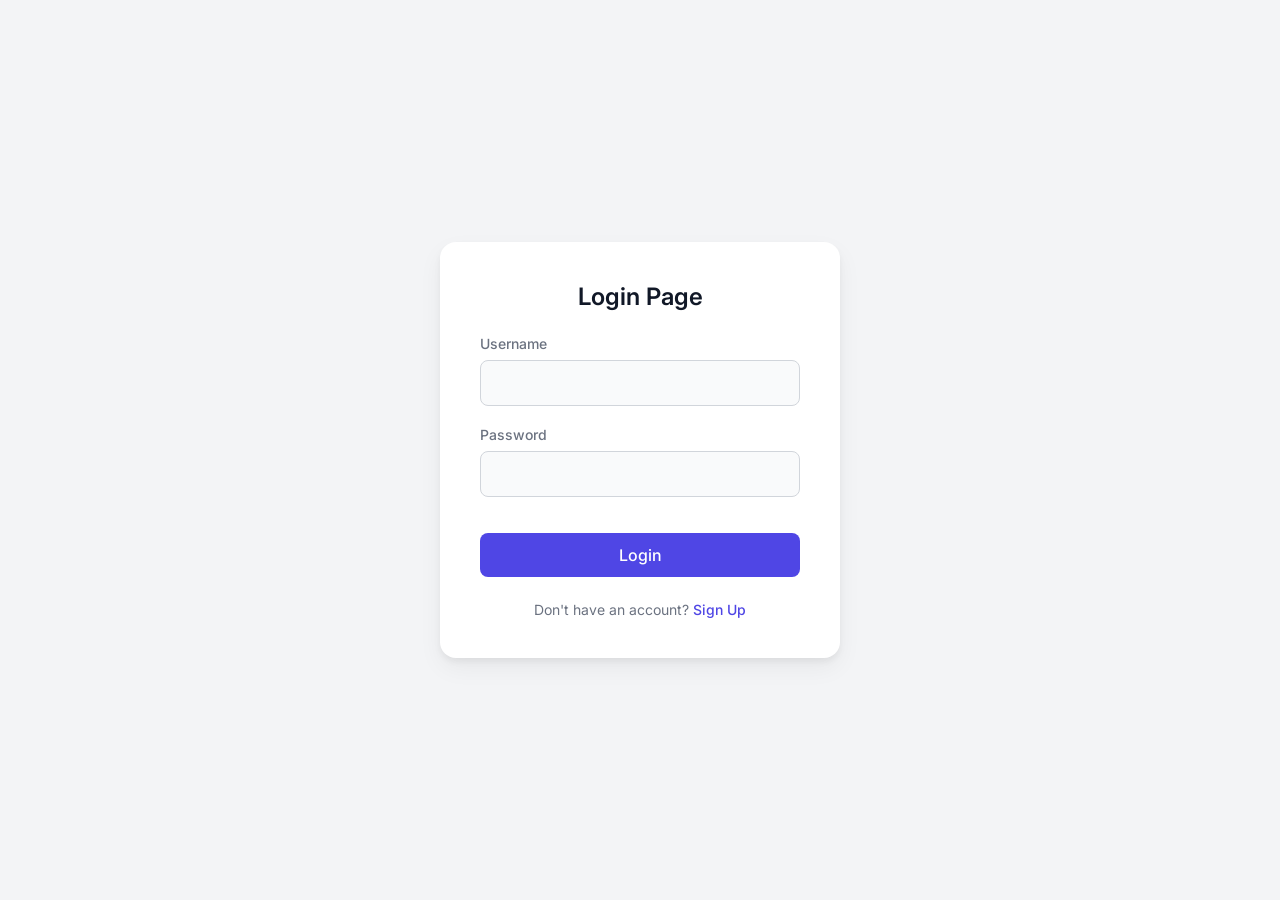
<file: Login.html>
<!DOCTYPE html>
<html lang="en">
<head>
    <meta charset="UTF-8">
    <title>Login Page</title>

    <script src ="https://code.jquery.com/jquery-3.6.0.min.js"></script>
    <link rel="stylesheet" href="Style.css">
</head>
<body>

<div class="container">
    <h2>Login Page</h2>
    <div class="form-group">
        <label for="username">Username</label>
        <input type="text" name="username" id="username" required>
    </div>
    <div class="form-group">
        <label for="password">Password</label>
        <input type="password" name="password" id="password" required>
    </div>
    <p id="error-msg" style="color: red; font-size: 0.875rem; display: none;"></p>
    <button class="btn" onclick="handleLogin()">Login</button>
    <div class="form-footer">
        Don't have an account? <a href="Signup.html">Sign Up</a>
    </div>
</div>

<script>
    function handleLogin(){

        let username=$('#username').val().trim();
        let password=$('#password').val().trim();

        let obj = JSON.stringify({"userName":username,"password":password});

        $.ajax({
            url:"http://localhost:8080/api/test/login",
            type:'POST',
            contentType:'application/json',
            data: obj,
            success: function (response){

                console.log(response);

                localStorage.setItem("JWT",response.body.token);
                localStorage.setItem("userId",response.body.userId);

                console.log(localStorage.getItem("JWT"));
                alert("Login successful!");
                window.location.href = "UserManagement.html";
            },
            error:function (response){
                let errorMsg = $('#error-msg');
                errorMsg.show();
                if(response.status===403){
                    errorMsg.text("Invalid Credentials");
                } else {
                    errorMsg.text("Login failed. Please try again.");
                }
            }
        })
    }
</script>

</body>
</html>
</file>
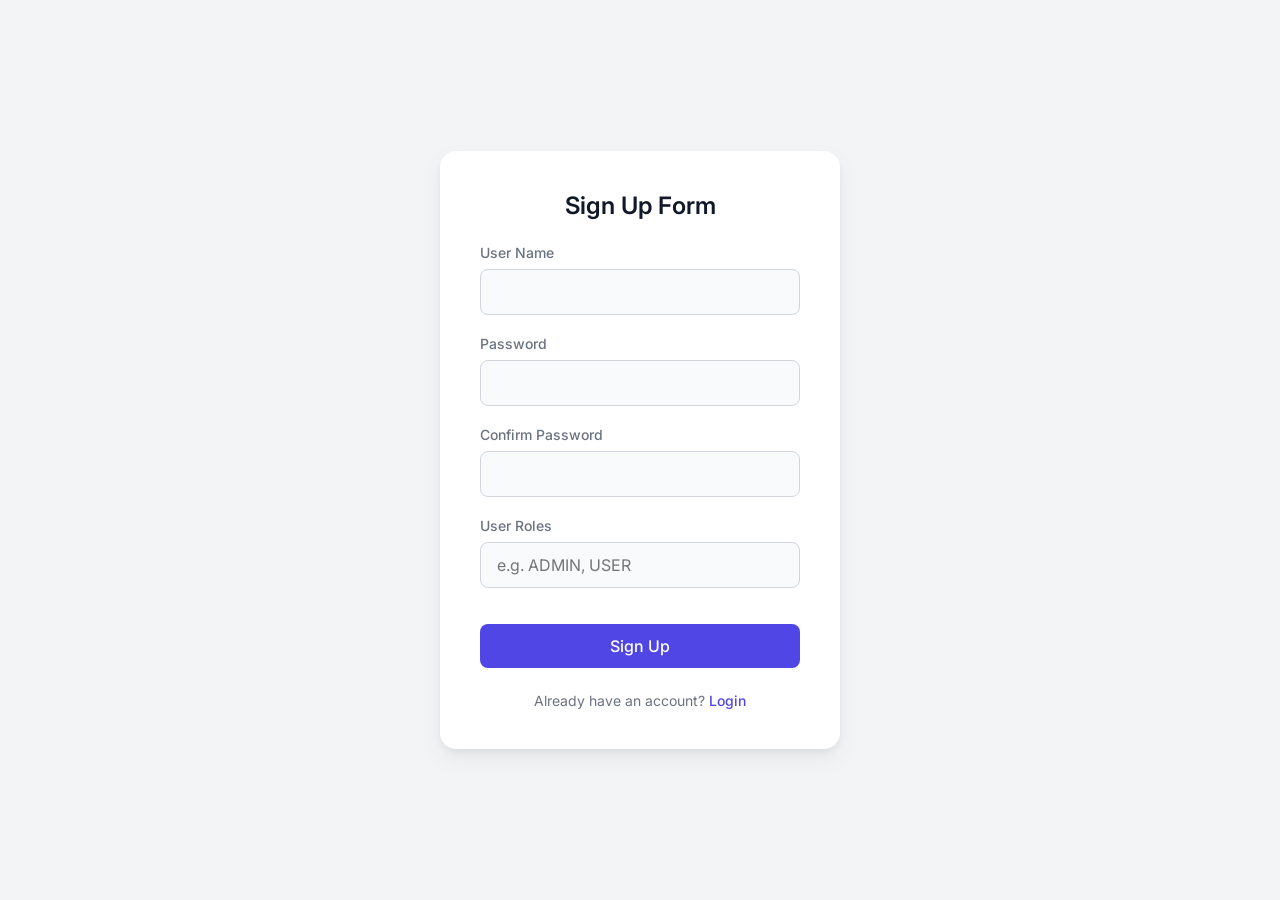
<file: Signup.html>
<!DOCTYPE html>
<html lang="en">
<head>
    <meta charset="UTF-8">
    <title>Sign Up</title>

    <script src ="https://code.jquery.com/jquery-3.6.0.min.js"></script>
    <link rel="stylesheet" href="Style.css">
</head>
<body>

<div class="container">
    <h2>Sign Up Form</h2>
    <form id="signupForm">
        <div class="form-group">
            <label for="username">User Name</label>
            <input type="text" id="username" name="username" required>
        </div>
        <div class="form-group">
            <label for="password_1">Password</label>
            <input type="password" id="password_1" name="password_1" required>
        </div>
        <div class="form-group">
            <label for="password_2">Confirm Password</label>
            <input type="password" id="password_2" name="password_2" required>
        </div>
        <div class="form-group">
            <label for="userRoles">User Roles</label>
            <input type="text" id="userRoles" name="userRoles" required placeholder="e.g. ADMIN, USER">
        </div>
        <p id="signup-error-msg" style="color: red; font-size: 0.875rem; display: none;"></p>
        <button type="button" onclick="handleSignUp()">Sign Up</button>
        <div class="form-footer">
            Already have an account? <a href="Login.html">Login</a>
        </div>
    </form>
</div>

<script>

    function handleSignUp(){
        let username = $('#username').val().trim();
        let password_1 = $('#password_1').val().trim();
        let password_2 = $('#password_2').val().trim();
        let userRoles = $('#userRoles').val();

        if(password_1==="" || password_1!==password_2){
            let errorMsg = $('#signup-error-msg');
            errorMsg.show().text("Passwords do not match or are empty.");
            return;
        }

        const obj = JSON.stringify({
            "username": username,
            "password": password_1,
            "userRoles": userRoles 
        });

        console.log(localStorage.getItem("JWT"))


        $.ajax({
           url:"http://localhost:8080/api/test/saveUser",
           type:'POST',
           contentType:'application/json',
           data:obj,
           headers:{
               'Authorization':'Bearer '+localStorage.getItem("JWT")
           },
           success:function (response){
               console.log(response)
               alert(response.message || "User created successfully!")
               window.location.href = "Login.html";
           },
           error:function (response){
               alert(response.message)
           }
        });
    }
</script>

</body>
</html>
</file>
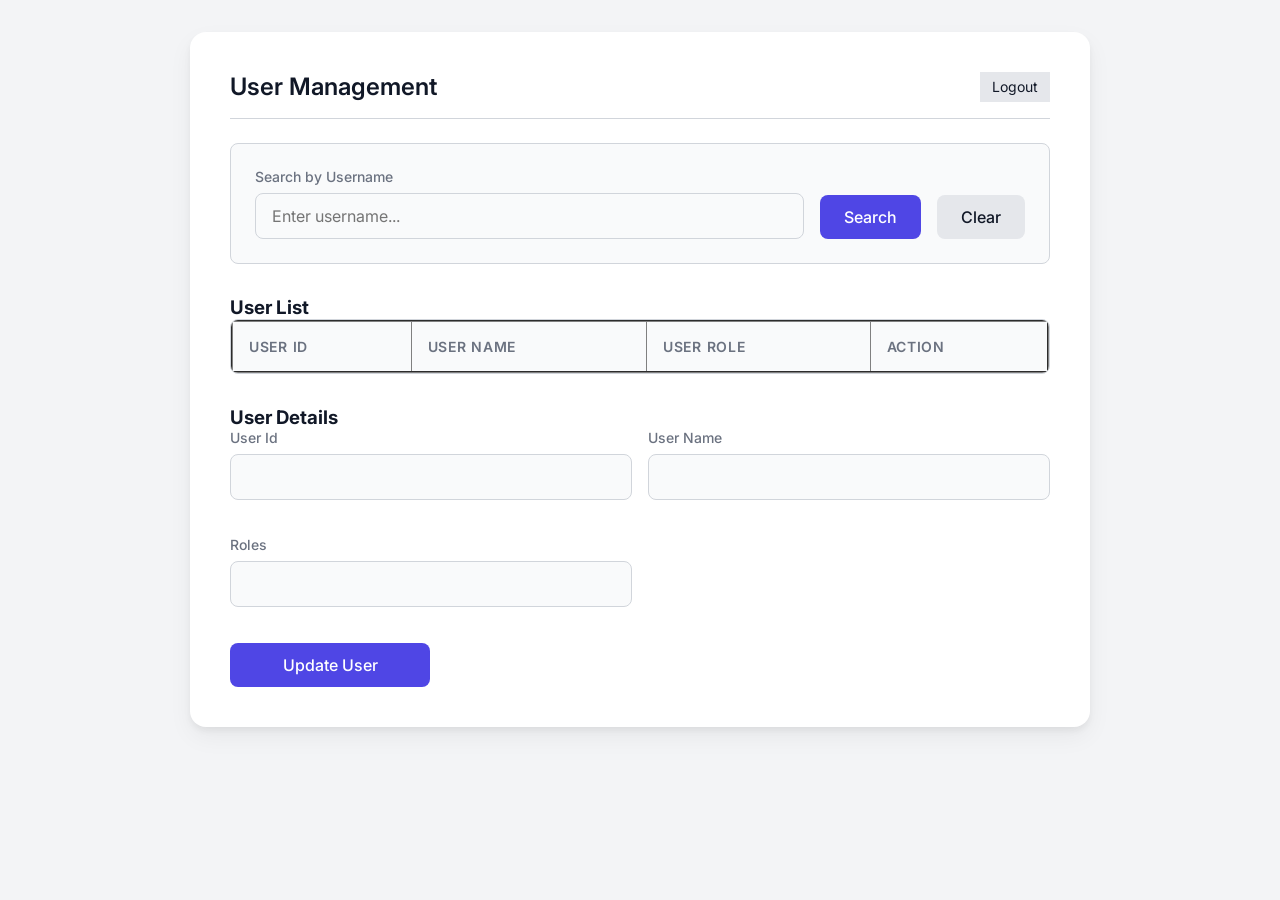
<file: UserManagement.html>
<!DOCTYPE html>
<html lang="en">
<head>
    <meta charset="UTF-8">
    <title>User Management</title>
    <script src ="https://code.jquery.com/jquery-3.6.0.min.js"></script>
    <link rel="stylesheet" href="Style.css">
</head>
<body class="dashboard-body">

<div class="dashboard-container">
    <div class="dashboard-header">
        <h2>User Management</h2>
        <a href="Login.html" class="btn btn-secondary btn-small" style="text-decoration: none;">Logout</a>
    </div>

    <div class="filter-section">
        <div class="form-group">
            <label for="searchUsername">Search by Username</label>
            <input type="text" name="searchUsername" id="searchUsername" placeholder="Enter username...">
        </div>
        <button type="button" class="btn" onclick="searchUsers()">Search</button>
        <button type="button" class="btn btn-secondary" onclick="clearTable()">Clear</button>
    </div>

    <h3>User List</h3>
    <div class="table-container">

<table border="2pt" id="userTbl">
    <thead>
    <th>User ID</th>
    <th>User name</th>
    <th>User Role</th>
    <th>Action</th>
    </thead>
    <tbody id="userTblBody">
    </tbody>
    </table>
    </div>

    <h3>User Details</h3>
    <div class="form-grid">
        <div class="form-group">
            <label for="userIdTxt">User Id</label>
            <input type="text" id="userIdTxt" name="userId" disabled>
        </div>
        <div class="form-group">
            <label for="userNameTxt">User Name</label>
            <input type="text" id="userNameTxt" name="userName">
        </div>
        <div class="form-group">
            <label for="userRolesTxt">Roles</label>
            <input type="text" id="userRolesTxt" name="userRoles">
        </div>
    </div>
    <button type="button" class="btn" onclick="updateUser()" style="max-width: 200px;">Update User</button>
</div>

<script>

    function updateUser(){
        let userId = $('#userIdTxt').val();
        let userName = $('#userNameTxt').val();
        let userRoles = $('#userRolesTxt').val();

        const obj = JSON.stringify({"userId":userId,"username":userName,"userRoles":userRoles});

        $.ajax({
            url:"http://localhost:8080/api/test/update-user",
            type:"PUT",
            contentType:"application/json",
            headers:{
                'Authorization': 'Bearer '+localStorage.getItem("JWT")
            },
            data:obj,
            success:function (response){
                alert(response.message);
            }
        })
    }

    function selectUser(userId){
        $.ajax({
            url:"http://localhost:8080/api/test/select-user/"+userId,
            type:"GET",
            contentType:"application/json",
            headers:{
                'Authorization': 'Bearer '+localStorage.getItem("JWT")
            },
            success:function (response){
                $('#userIdTxt').val(response.body.userId);
                $('#userNameTxt').val(response.body.username);
                $('#userRolesTxt').val(response.body.userRoles);
            }
        })

    }

    $.ajax({
        url:"http://localhost:8080/api/test/getAllUsers",
        type:"GET",
        contentType:"application/json",
        headers:{
            'Authorization':'Bearer '+localStorage.getItem("JWT")
        },
        success:function (response){
            console.log("getAllUsers response:", response);
            let html = "";
            if (response.body && response.body.length > 0) {
                for (const responseElement of response.body) {
                    html += `<tr> <td>${responseElement.userId}</td>
<td>${responseElement.username}</td>
<td>${responseElement.userRoles}</td>
<td><button type="button" class="btn btn-danger btn-small" onclick="deleteUser(${responseElement.userId})">Delete</button></td>
<td><button type="button" class="btn btn-secondary btn-small" onclick="selectUser(${responseElement.userId})">Edit</button></td></tr>`;
                }
            }
            $('#userTblBody').html(html);
        }
    });

    function deleteUser(userId){
        console.log(userId);
        $.ajax({
            url:"http://localhost:8080/api/test/"+userId,
            type:"DELETE",
            contentType:"application/json",
            headers:{
                'Authorization':'Bearer '+localStorage.getItem("JWT")
            },
            success:function (response){
                alert("User deleted successful");
            }
        });
    }

    function clearTable(){
        $.ajax({
            url:"http://localhost:8080/api/test/getAllUsers",
            type:"GET",
            contentType:"application/json",
            headers:{
                'Authorization':'Bearer '+localStorage.getItem("JWT")
            },
            success:function (response){
                let html = "";
                for (const responseElement of response.body) {
                    html += `<tr> <td id="userId">${responseElement.userId}</td>
<td>${responseElement.username}</td>
<td>${responseElement.userRoles}</td>
<td><button type="button" class="btn btn-danger btn-small" onclick="deleteUser(${responseElement.userId})">Delete</button></td>
<td><button type="button" class="btn btn-secondary btn-small" onclick="selectUser(${responseElement.userId})">Edit</button></td></tr>`
                }

                $('#userTblBody').html(html);
            }
        });

        $('#searchUsername').val("");
    }

    function searchUsers(){

        let searchValue = $('#searchUsername').val();

        let param = {
            userName : searchValue
        }

        let queryParam = $.param(param);

        $.ajax({
            url: "http://localhost:8080/api/test/filter-users?"+queryParam,
            type: "GET",
            contentType: "application/json",
            headers: {
                'Authorization':'Bearer '+localStorage.getItem("JWT")
            },
            success:function (response) {

                let html = "";
                for (const responseElement of response.body) {
                    html += `<tr> <td>${responseElement.userId}</td>
<td>${responseElement.username}</td>
<td>${responseElement.userRoles}</td>
<td><button type="button" class="btn btn-danger btn-small" onclick="deleteUser(${responseElement.userId})">Delete</button></td>
<td><button type="button" class="btn btn-secondary btn-small" onclick="selectUser(${responseElement.userId})">Edit</button></td></tr>`
                }

                $('#userTblBody').html(html);

            }
        });
    }
</script>

</body>
</html>
</file>
<file: Style.css>
@import url('https://fonts.googleapis.com/css2?family=Inter:wght@300;400;500;600&display=swap');

:root {
    --primary-color: #4F46E5;
    --primary-hover: #4338CA;
    --bg-color: #F3F4F6;
    --card-bg: #FFFFFF;
    --text-main: #111827;
    --text-muted: #6B7280;
    --border-color: #D1D5DB;
    --input-focus: #818CF8;
}

* {
    box-sizing: border-box;
    margin: 0;
    padding: 0;
}

body {
    font-family: 'Inter', sans-serif;
    background-color: var(--bg-color);
    color: var(--text-main);
    display: flex;
    justify-content: center;
    align-items: center;
    min-height: 100vh;
}

.container {
    background-color: var(--card-bg);
    padding: 2.5rem;
    border-radius: 1rem;
    box-shadow: 0 10px 25px rgba(0, 0, 0, 0.05), 0 4px 6px rgba(0, 0, 0, 0.05);
    width: 100%;
    max-width: 400px;
}

h2 {
    font-size: 1.5rem;
    font-weight: 600;
    margin-bottom: 1.5rem;
    text-align: center;
    color: var(--text-main);
}

.form-group {
    margin-bottom: 1.25rem;
}

label {
    display: block;
    font-size: 0.875rem;
    font-weight: 500;
    margin-bottom: 0.5rem;
    color: var(--text-muted);
}

input[type="text"],
input[type="password"] {
    width: 100%;
    padding: 0.75rem 1rem;
    font-size: 1rem;
    font-family: 'Inter', sans-serif;
    border: 1px solid var(--border-color);
    border-radius: 0.5rem;
    outline: none;
    transition: all 0.2s ease;
    background-color: #F9FAFB;
}

input[type="text"]:focus,
input[type="password"]:focus {
    border-color: var(--primary-color);
    background-color: #FFFFFF;
    box-shadow: 0 0 0 3px rgba(79, 70, 229, 0.1);
}

button {
    width: 100%;
    padding: 0.75rem 1rem;
    font-size: 1rem;
    font-weight: 500;
    font-family: 'Inter', sans-serif;
    color: #FFFFFF;
    background-color: var(--primary-color);
    border: none;
    border-radius: 0.5rem;
    cursor: pointer;
    transition: background-color 0.2s ease, transform 0.1s ease;
    margin-top: 1rem;
}

button:hover {
    background-color: var(--primary-hover);
}

button:active {
    transform: scale(0.98);
}

.form-footer {
    margin-top: 1.5rem;
    text-align: center;
    font-size: 0.875rem;
    color: var(--text-muted);
}

.form-footer a {
    color: var(--primary-color);
    text-decoration: none;
    font-weight: 500;
}

.form-footer a:hover {
    text-decoration: underline;
}

/* --- Dashboard Styles --- */

body.dashboard-body {
    align-items: flex-start;
    padding: 2rem;
}

.dashboard-container {
    background-color: var(--card-bg);
    padding: 2.5rem;
    border-radius: 1rem;
    box-shadow: 0 10px 25px rgba(0, 0, 0, 0.05), 0 4px 6px rgba(0, 0, 0, 0.05);
    width: 100%;
    max-width: 900px;
    margin: 0 auto;
}

.dashboard-header {
    display: flex;
    justify-content: space-between;
    align-items: center;
    margin-bottom: 1.5rem;
    border-bottom: 1px solid var(--border-color);
    padding-bottom: 1rem;
}

.dashboard-header h2 {
    margin-bottom: 0;
    text-align: left;
}

.filter-section {
    display: flex;
    gap: 1rem;
    align-items: flex-end;
    margin-bottom: 2rem;
    padding: 1.5rem;
    background-color: #F9FAFB;
    border-radius: 0.5rem;
    border: 1px solid var(--border-color);
}

.filter-section .form-group {
    margin-bottom: 0;
    flex: 1;
}

.filter-section button {
    margin-top: 0;
    width: auto;
    padding: 0.75rem 1.5rem;
}

.btn-secondary {
    background-color: #E5E7EB;
    color: var(--text-main);
}

.btn-secondary:hover {
    background-color: #D1D5DB;
}

.btn-danger {
    background-color: #EF4444;
}

.btn-danger:hover {
    background-color: #DC2626;
}

.btn-small {
    padding: 0.4rem 0.75rem;
    font-size: 0.875rem;
    margin-top: 0;
    width: auto;
}

/* Table Styles */
.table-container {
    overflow-x: auto;
    margin-bottom: 2rem;
    border: 1px solid var(--border-color);
    border-radius: 0.5rem;
}

table {
    width: 100%;
    border-collapse: collapse;
    text-align: left;
}

th, td {
    padding: 1rem;
    border-bottom: 1px solid var(--border-color);
}

th {
    background-color: #F9FAFB;
    font-weight: 600;
    color: var(--text-muted);
    font-size: 0.875rem;
    text-transform: uppercase;
    letter-spacing: 0.05em;
}

tr:last-child td {
    border-bottom: none;
}

tr:hover td {
    background-color: #F9FAFB;
}

.form-grid {
    display: grid;
    grid-template-columns: 1fr 1fr;
    gap: 1rem;
}
</file>
